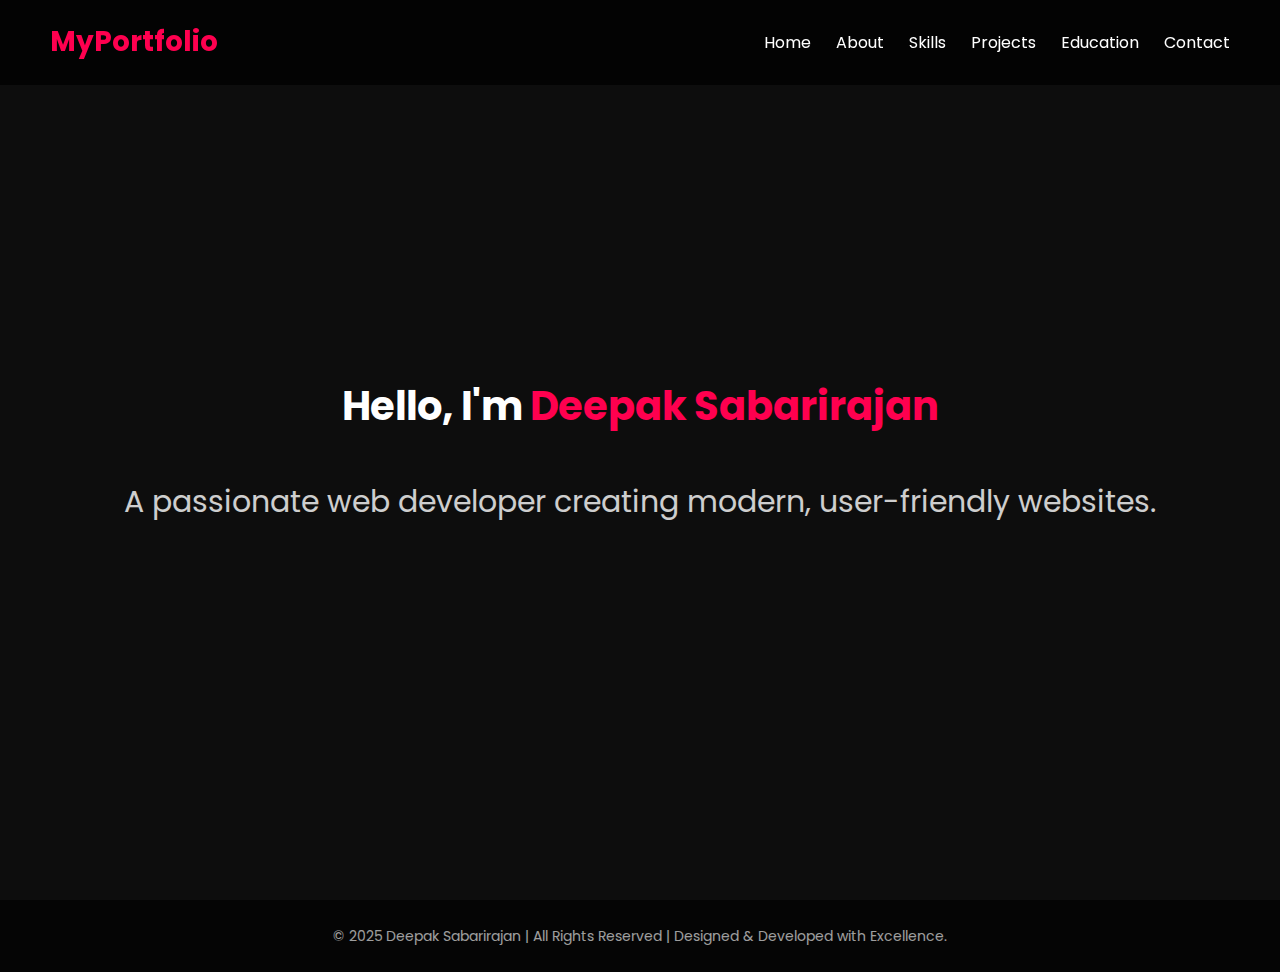
<file: index.html>
<!DOCTYPE html>
<html lang="en">

<head>
    <meta charset="UTF-8">
    <meta name="viewport" content="width=device-width, initial-scale=1.0">
    <title>My Portfolio</title>
    <link rel="icon" type="image" href="./pf.png">
    <link href="https://fonts.googleapis.com/css2?family=Poppins:wght@300;500;700&display=swap" rel="stylesheet">
    <link rel="stylesheet" href="https://cdnjs.cloudflare.com/ajax/libs/font-awesome/6.5.2/css/all.min.css">
    <link rel="stylesheet" href="style.css">
</head>

<body>

    <nav>
        <h1>MyPortfolio</h1>
        <ul>
            <li><a href="index.html">Home</a></li>
            <li><a href="about.html">About</a></li>
            <li><a href="skills.html">Skills</a></li>
            <li><a href="projects.html">Projects</a></li>
            <li><a href="education.html">Education</a></li>
            <li><a href="contact.html">Contact</a></li>
        </ul>
    </nav>

    <section class="hero" id="home">
        <div>
            <h2>Hello, I'm <span>Deepak Sabarirajan </span></h2><br>
            <p style="font-size: 30px;">A passionate web developer creating modern, user-friendly websites.</p>
            <!-- <button>Hire Me</button>  -->
        </div>
    </section>


    <footer style="padding: 25px;">
        <p>&copy; 2025 Deepak Sabarirajan | All Rights Reserved | Designed & Developed with Excellence.</p>
    </footer>
</body>

</html>
</file>
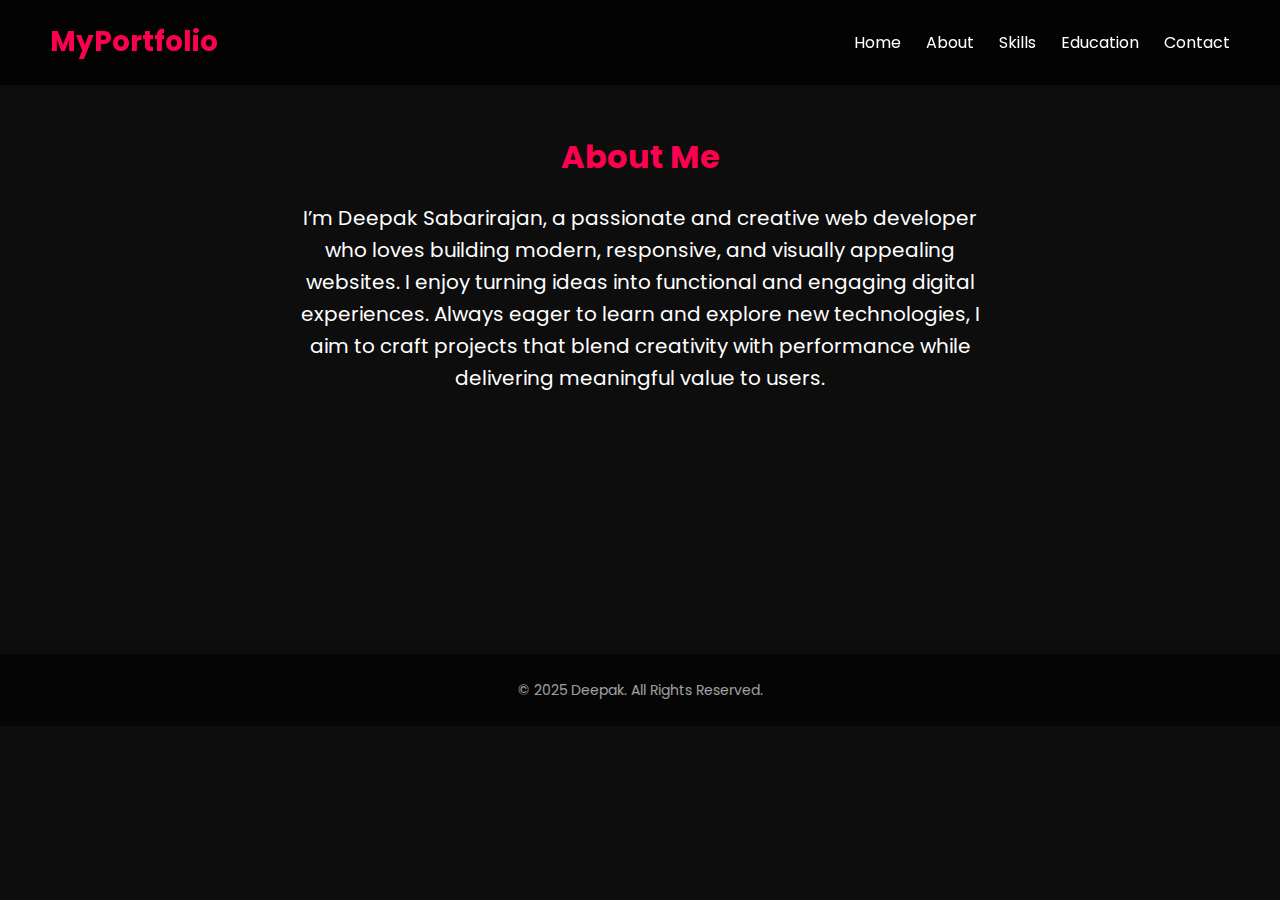
<file: about.html>
<!DOCTYPE html>
<html lang="en">
<head>
<meta charset="UTF-8">
<meta name="viewport" content="width=device-width, initial-scale=1.0">
<title>My Portfolio</title>
<link rel="icon" type="image" href="./pf.png">
<link href="https://fonts.googleapis.com/css2?family=Poppins:wght@300;500;700&display=swap" rel="stylesheet">
<link rel="stylesheet" href="https://cdnjs.cloudflare.com/ajax/libs/font-awesome/6.5.2/css/all.min.css">
<link rel="stylesheet" href="style.css">
</head>
<body>

<nav>
    <h1>MyPortfolio</h1>
    <ul>
        <li><a href="home.html">Home</a></li>
        <li><a href="about.html">About</a></li>
        <li><a href="skills.html">Skills</a></li>
        <!-- <li><a href="projects.html">Projects</a></li> -->
         <li><a href="education.html">Education</a></li>
        <li><a href="contact.html">Contact</a></li>

    </ul>
</nav>

<section class="about" id="about">
    
    <br><br>
    <h2>About Me</h2>
    <p style="font-size: 20px;">
        I’m Deepak Sabarirajan, a passionate and creative web developer who loves building modern, responsive, and visually appealing websites. I enjoy turning ideas into functional and engaging digital experiences. Always eager to learn and explore new technologies, I aim to craft projects that blend creativity with performance while delivering meaningful value to users.
    </p>
</section>
<br><br><br><br><br><br><br>
<footer style="padding: 25px;">
    <p>© 2025 Deepak. All Rights Reserved.</p>
</footer>

</body>
</html>
</file>
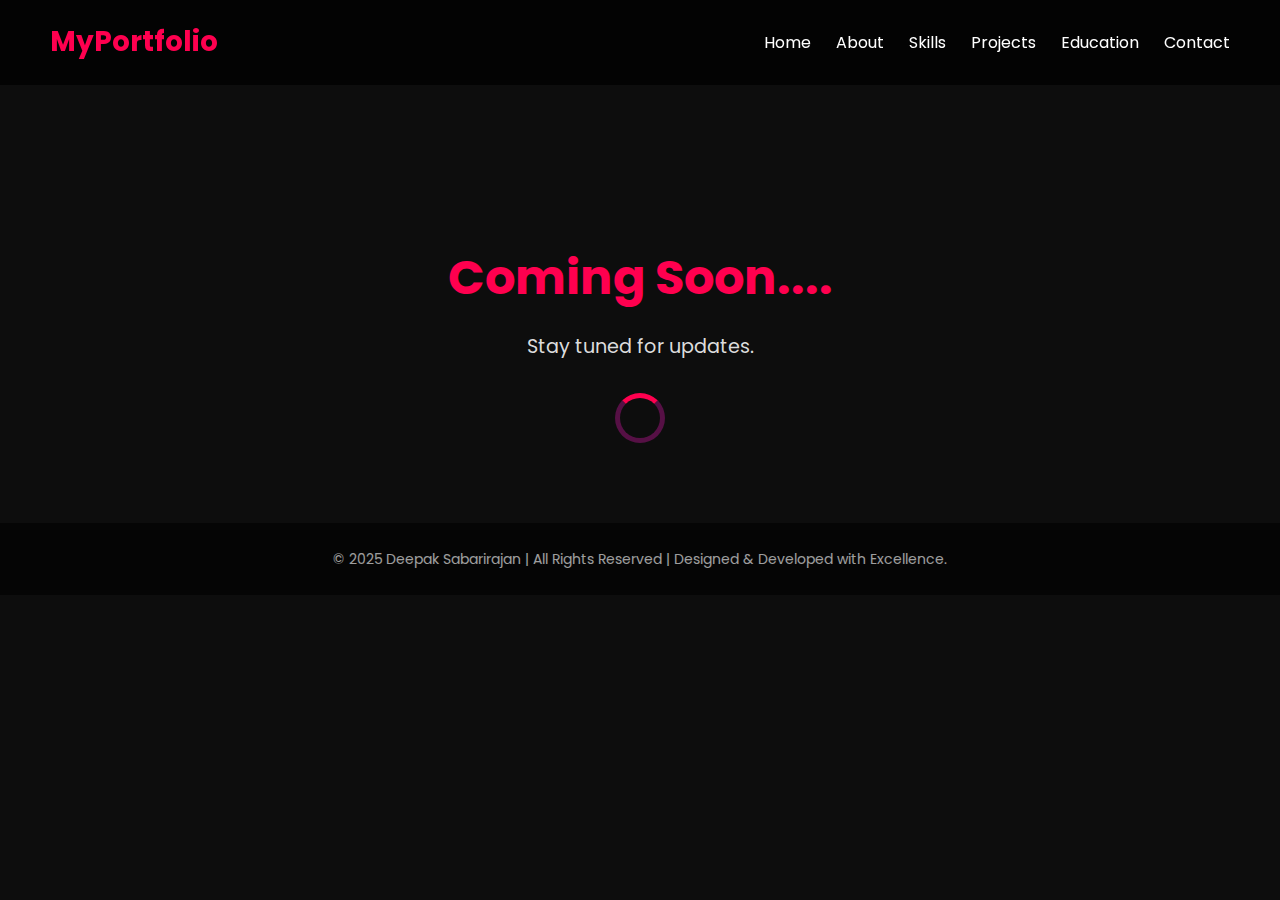
<file: comingsoon.html>
<!DOCTYPE html>
<html lang="en">
<head>
<meta charset="UTF-8">
<meta name="viewport" content="width=device-width, initial-scale=1.0">
<title>Comingsoon...</title>
<link rel="icon" type="image" href="./pf.png">
<link href="https://fonts.googleapis.com/css2?family=Poppins:wght@300;500;700&display=swap" rel="stylesheet">
<link rel="stylesheet" href="https://cdnjs.cloudflare.com/ajax/libs/font-awesome/6.5.2/css/all.min.css">
<link rel="stylesheet" href="style.css">

</head>
<body>
<nav>
    <h1>MyPortfolio</h1>
    <ul>
        <li><a href="index.html">Home</a></li>
        <li><a href="about.html">About</a></li>
        <li><a href="skills.html">Skills</a></li>
        <li><a href="./comingsoon.html">Projects</a></li> 
        <li><a href="education.html">Education</a></li>
        <li><a href="contact.html">Contact</a></li>
    </ul>
</nav>
<section class="comsoon">
    <div class="coming-soon">
        <h1>Coming Soon....</h1>
        <p>Stay tuned for updates.</p>
        <div class="loader"></div>
    </div>
</section>


<footer style="padding: 25px;">
    <p>&copy; 2025 Deepak Sabarirajan | All Rights Reserved | Designed & Developed with Excellence.</p>
</footer>

</body>
</html>
</file>
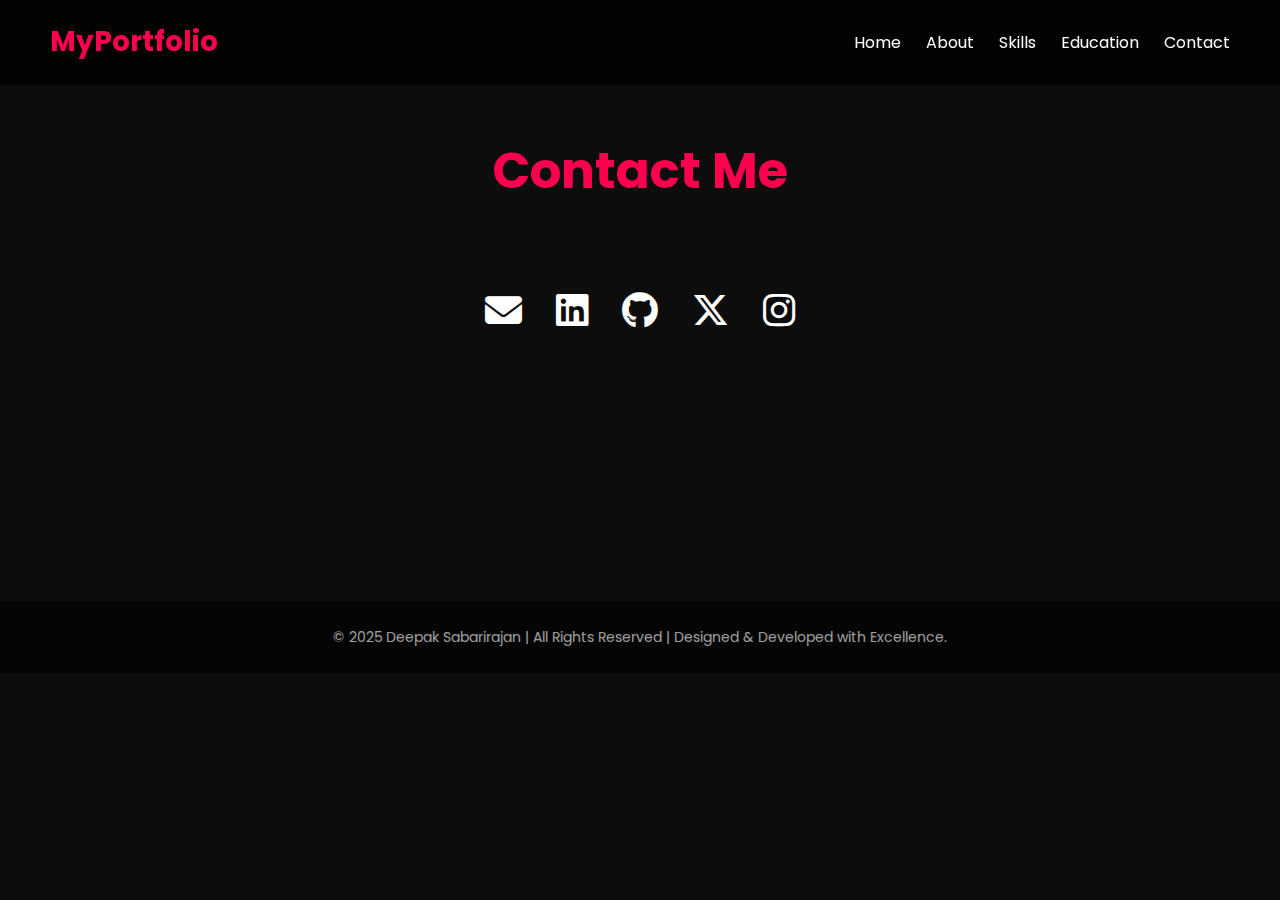
<file: contact.html>
<!DOCTYPE html>
<html lang="en">
<head>
<meta charset="UTF-8">
<meta name="viewport" content="width=device-width, initial-scale=1.0">
<title>My Portfolio</title>
<link rel="icon" type="image" href="./pf.png">
<link href="https://fonts.googleapis.com/css2?family=Poppins:wght@300;500;700&display=swap" rel="stylesheet">
<link rel="stylesheet" href="https://cdnjs.cloudflare.com/ajax/libs/font-awesome/6.5.2/css/all.min.css">
<link rel="stylesheet" href="style.css">

</head>
<body>
<nav>
    <h1>MyPortfolio</h1>
    <ul>
        <li><a href="index.html">Home</a></li>
        <li><a href="about.html">About</a></li>
        <li><a href="skills.html">Skills</a></li>
       <!-- <li><a href="projects.html">Projects</a></li> -->
        <li><a href="education.html">Education</a></li>
        <li><a href="contact.html">Contact</a></li>
    </ul>
</nav>
<section class="contact" id="contact">
    <br><br>
    <h2 style="color:#ff004f;font-size: 50px;">Contact Me</h2><br><br>

<div class="social-icons">
    <a href="https://mail.google.com/mail/?view=cm&fs=1&to=deepaksabari0616@gmail.com" target="_blank"><i class="fa-solid fa-envelope"></i></a>
    <a href="https://linkedin.com/in/deepak-sabarirajan-m-487a38362" target="_blank" ><i class="fa-brands fa-linkedin"></i></a>
    <a href="https://github.com/Deepak-0616" target="_blank"><i class="fa-brands fa-github"></i></a>
    <a href="https://x.com/KAKAROT953627" target="_blank"><i class="fa-brands fa-x-twitter"></i></a>
    <a href="https://instagram.com/mdsr_0616" target="_blank"><i class="fa-brands fa-instagram"></i></a>
</div>

</section>

<br><br><br><br><br><br><br>
<footer style="padding: 25px;">
    <p>&copy; 2025 Deepak Sabarirajan | All Rights Reserved | Designed & Developed with Excellence.</p>
</footer>

</body>
</html>
</file>
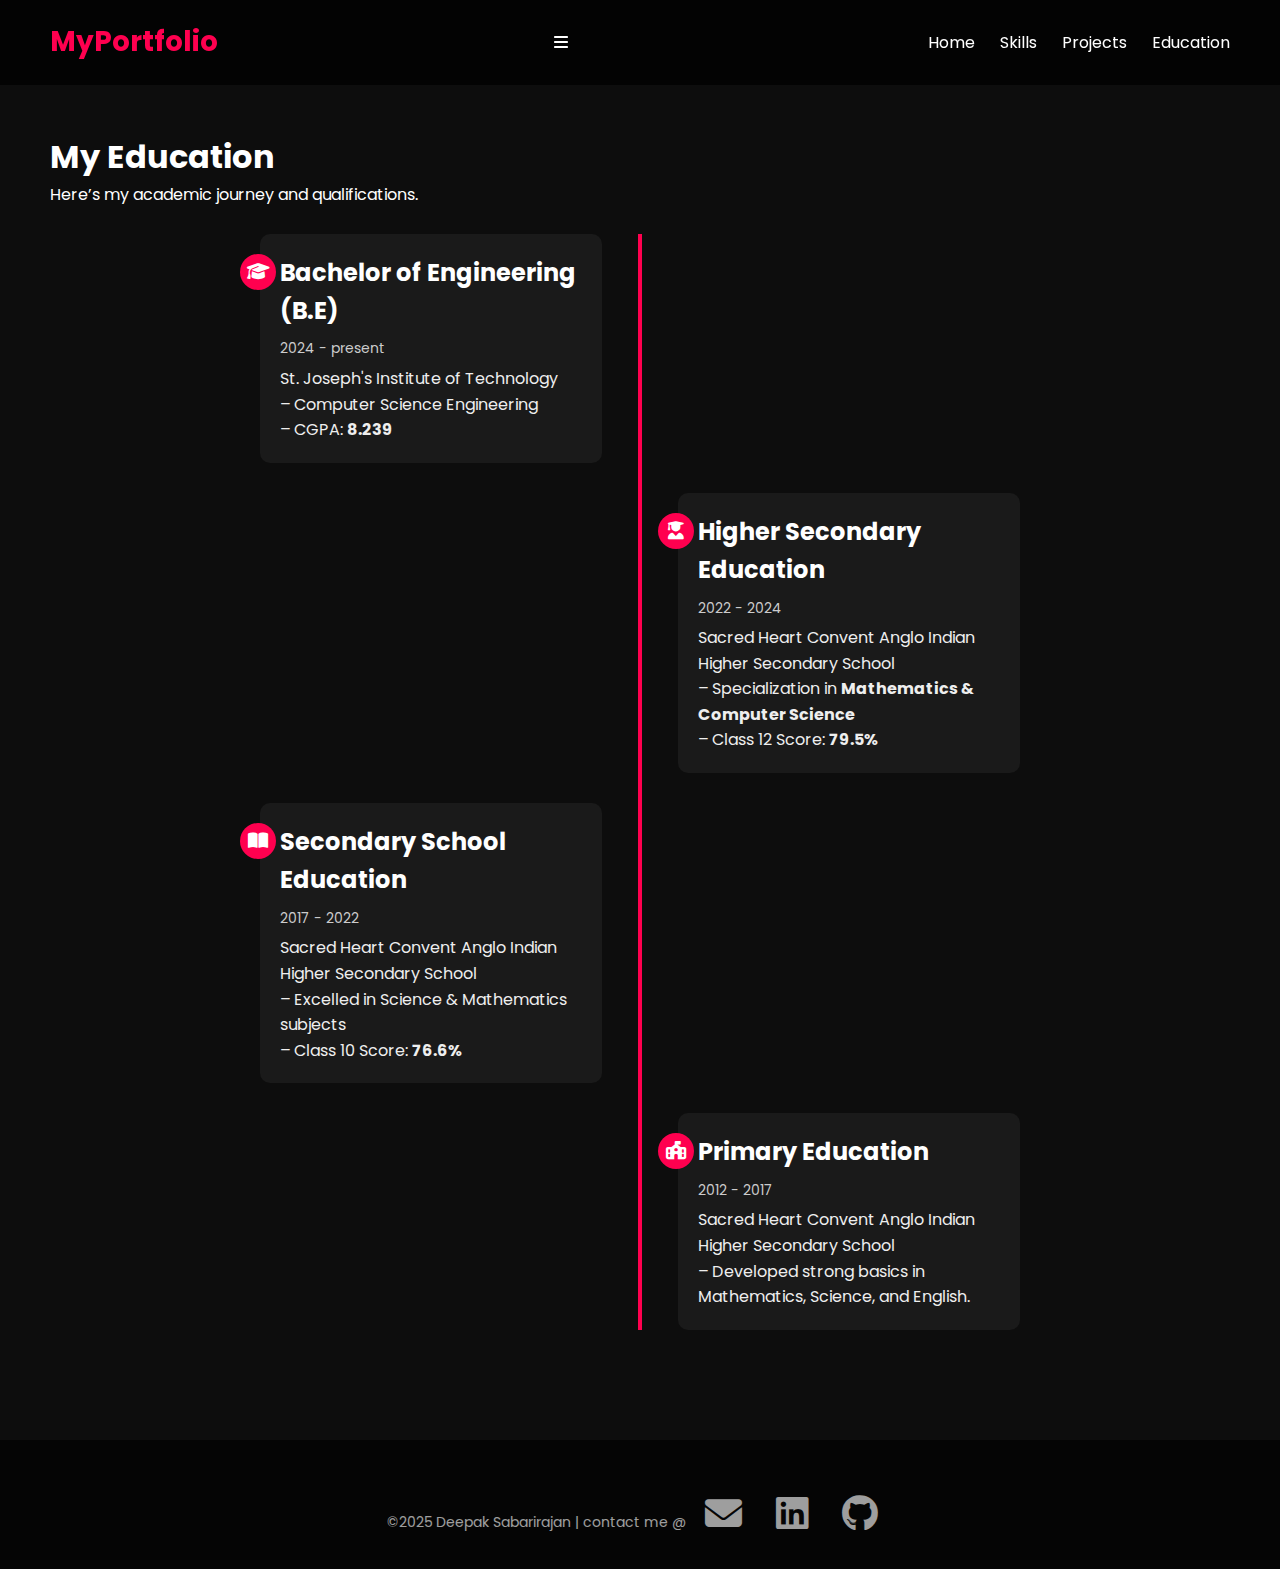
<file: education.html>
<!DOCTYPE html>
<html lang="en">

<head>
    <meta charset="UTF-8">
    <meta name="viewport" content="width=device-width, initial-scale=1.0">
    <title>My Education</title>
    <link rel="icon" type="image" href="./img/pf.png">
    <link href="https://fonts.googleapis.com/css2?family=Poppins:wght@300;500;700&display=swap" rel="stylesheet">
    <link rel="stylesheet" href="https://cdnjs.cloudflare.com/ajax/libs/font-awesome/6.5.0/css/all.min.css">
    <link rel="stylesheet" href="style.css">
</head>

<body>
    <nav>
        <h1>MyPortfolio</h1>

        <div class="menu-toggle" id="menuToggle">
            <i class="fa-solid fa-bars"></i>
        </div>

        <ul id="navLinks">
            <li><a href="index.html">Home</a></li>
            <li><a href="skills.html">Skills</a></li>
            <li><a href="projects.html">Projects</a></li>
            <li><a href="education.html">Education</a></li>
           
        </ul>
    </nav>
    <section>
        <div class="education-container">
            <br><br>
            <h1>My Education</h1>
            <p>Here’s my academic journey and qualifications.</p><br>

            <div class="timeline">
                <div class="timeline-item">
                    <div class="timeline-icon"><i class="fa-solid fa-graduation-cap"></i></div>
                    <div class="timeline-content">
                        <h2>Bachelor of Engineering (B.E)</h2>
                        <span>2024 - present</span>
                        <p>St. Joseph's Institute of Technology<br>
                            – Computer Science Engineering<br>
                            – CGPA: <strong>8.239</strong></p>
                    </div>
                </div>
                <div class="timeline-item">
                    <div class="timeline-icon"><i class="fa-solid fa-user-graduate"></i></div>
                    <div class="timeline-content">
                        <h2>Higher Secondary Education</h2>
                        <span>2022 - 2024</span>
                        <p>Sacred Heart Convent Anglo Indian Higher Secondary School<br>
                            – Specialization in <strong>Mathematics & Computer Science</strong><br>
                            – Class 12 Score: <strong>79.5%</strong></p>
                    </div>
                </div>
                <div class="timeline-item">
                    <div class="timeline-icon"><i class="fa-solid fa-book-open"></i></div>
                    <div class="timeline-content">
                        <h2>Secondary School Education</h2>
                        <span>2017 - 2022</span>
                        <p>Sacred Heart Convent Anglo Indian Higher Secondary School<br>
                            – Excelled in Science & Mathematics subjects<br>
                            – Class 10 Score: <strong>76.6%</strong></p>
                    </div>
                </div>
                <div class="timeline-item">
                    <div class="timeline-icon"><i class="fa-solid fa-school-flag"></i></div>
                    <div class="timeline-content">
                        <h2>Primary Education</h2>
                        <span>2012 - 2017</span>
                        <p>Sacred Heart Convent Anglo Indian Higher Secondary School<br>
                            – Developed strong basics in Mathematics, Science, and English.</p>
                    </div>
                </div>

            </div>
        </div>
    </section>

    <footer style="padding: 25px;">
        <p> <div class="social-icons">&copy;2025 Deepak Sabarirajan | contact me @
            <a href="https://mail.google.com/mail/?view=cm&fs=1&to=mdsroffical0616@gmail.com" target="_blank"><i
                    class="fa-solid fa-envelope"></i></a>
            <a href="https://linkedin.com/in/deepak-sabarirajan-m-487a38362" target="_blank"><i
                    class="fa-brands fa-linkedin"></i></a>
            <a href="https://github.com/Deepak-0616" target="_blank"><i class="fa-brands fa-github"></i></a>

        </div></p>
    </footer>

    <script>
        const menuToggle = document.getElementById("menuToggle");
        const navLinks = document.getElementById("navLinks");

        menuToggle.addEventListener("click", () => {
            navLinks.classList.toggle("active");
        });
    </script>
</body>

</html>
</file>
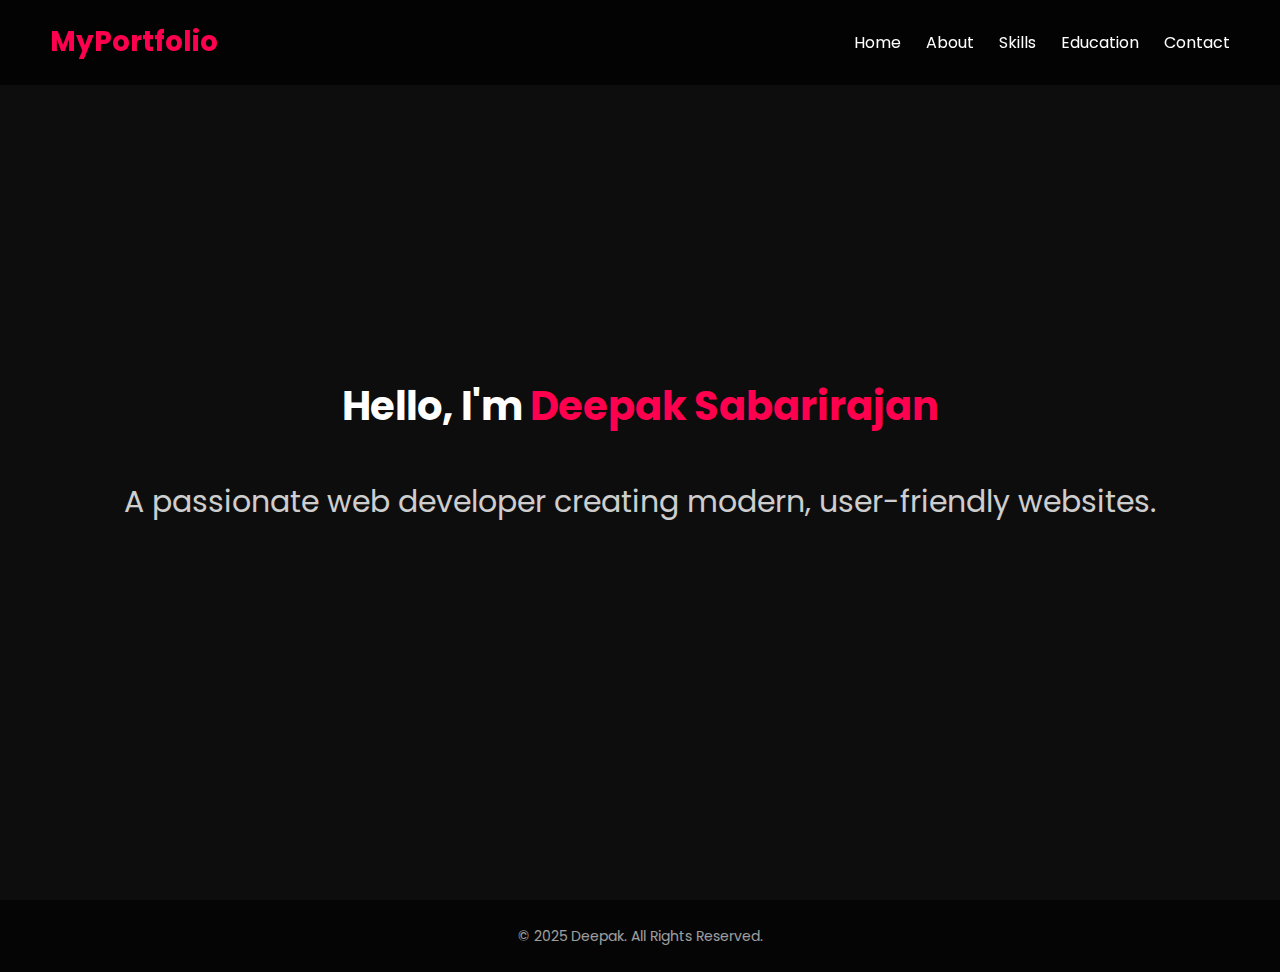
<file: home.html>
<!DOCTYPE html>
<html lang="en">
<head>
<meta charset="UTF-8">
<meta name="viewport" content="width=device-width, initial-scale=1.0">
<title>My Portfolio</title>
<link rel="icon" type="image" href="./pf.png">
<link href="https://fonts.googleapis.com/css2?family=Poppins:wght@300;500;700&display=swap" rel="stylesheet">
<link rel="stylesheet" href="https://cdnjs.cloudflare.com/ajax/libs/font-awesome/6.5.2/css/all.min.css">
<link rel="stylesheet" href="style.css">
</head>
<body>

    <nav>
    <h1>MyPortfolio</h1>
    <ul>
        <li><a href="home.html">Home</a></li>
        <li><a href="about.html">About</a></li>
        <li><a href="skills.html">Skills</a></li>
        <!-- <li><a href="projects.html">Projects</a></li> -->
         <li><a href="education.html">Education</a></li>
        <li><a href="contact.html">Contact</a></li>
    </ul>
</nav>

<section class="hero" id="home">
    <div>
        <h2>Hello, I'm <span>Deepak Sabarirajan </span></h2><br>
        <p style="font-size: 30px;">A passionate web developer creating modern, user-friendly websites.</p>
        <!-- <button>Hire Me</button> -->
    </div>
</section>

    
<footer style="padding: 25px;">
    <p>© 2025 Deepak. All Rights Reserved.</p>
</footer>

</body>
</html>
</file>
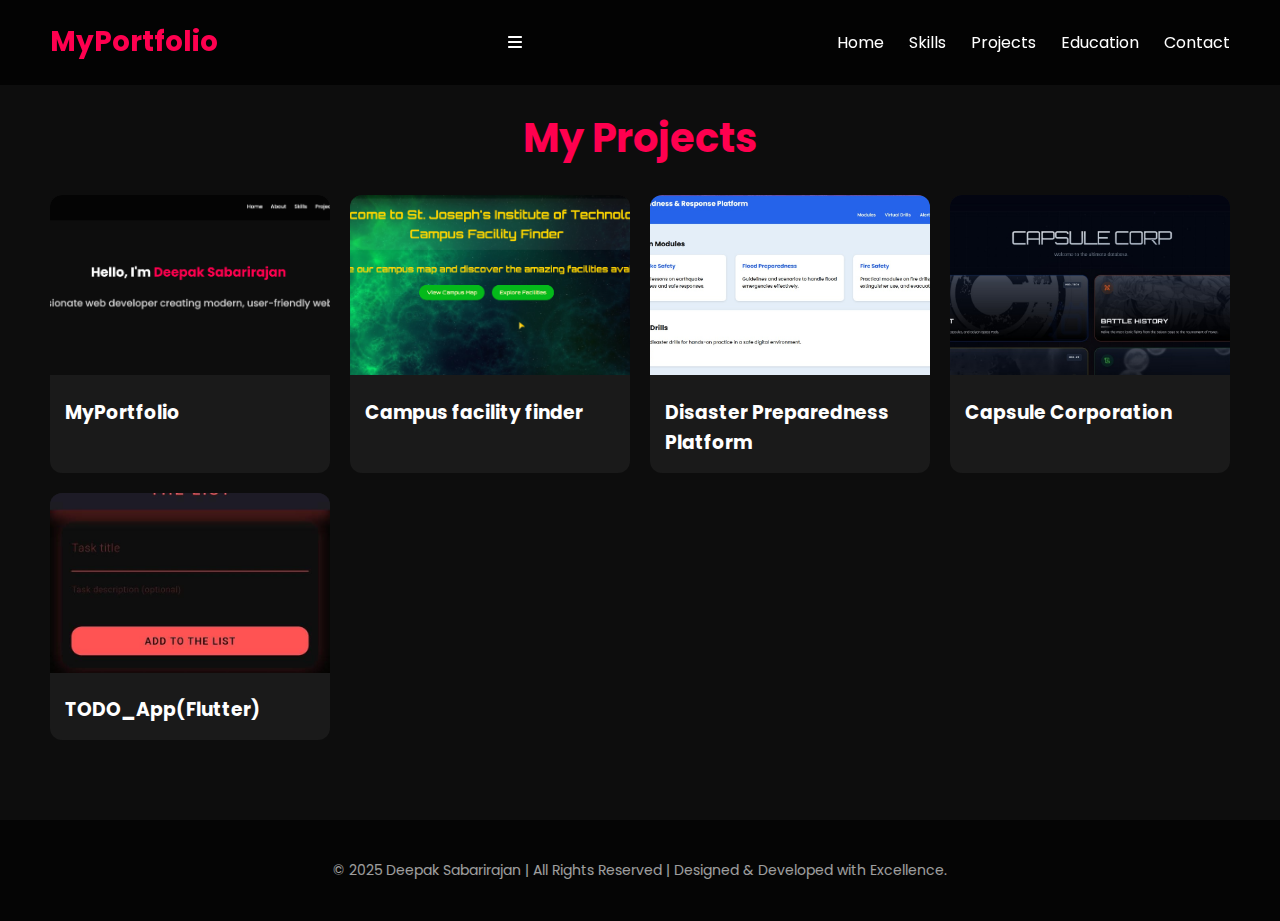
<file: projects.html>
<!DOCTYPE html>
<html lang="en">

<head>
    <meta charset="UTF-8">
    <meta name="viewport" content="width=device-width, initial-scale=1.0">
    <title>My Projects</title>
    <link rel="icon" type="image" href="./img/pf.png">
    <link href="https://fonts.googleapis.com/css2?family=Poppins:wght@300;500;700&display=swap" rel="stylesheet">
    <link rel="stylesheet" href="https://cdnjs.cloudflare.com/ajax/libs/font-awesome/6.5.2/css/all.min.css">
    <link rel="stylesheet" href="style.css">
</head>

<body>

    <nav>
        <h1>MyPortfolio</h1>

        <div class="menu-toggle" id="menuToggle">
            <i class="fa-solid fa-bars"></i>
        </div>

        <ul id="navLinks">
            <li><a href="index.html">Home</a></li>
            <li><a href="skills.html">Skills</a></li>
            <li><a href="projects.html">Projects</a></li>
            <li><a href="education.html">Education</a></li>
            <li><a href="contact.html">Contact</a></li>
        </ul>
    </nav>
    <br>
    <section id="projects">
        <h2 style="text-align:center; color:#ff004f; font-size: 40px;">My Projects</h2><br>
        <div class="projects">
            <div class="project-card">
                <a href="https://deepak-0616.github.io/portfolio/" target="_blank"> <img src="./img/portfolio.png"
                        alt="Project"></a>
                <h3>MyPortfolio</h3>
            </div>
            <div class="project-card">
                <a href="https://deepak-0616.github.io/campus_facility_finder/" target="_blank"><img src="./img/CFF.png"
                        alt="Project"></a>
                <h3>Campus facility finder</h3>
            </div>
            <div class="project-card">
                <a href="https://deepak-0616.github.io/disaster_preparedness_platform/" target="_blank"><img
                        src="./img/dis_pre.jpg" alt="Project"></a>
                <h3>Disaster Preparedness Platform</h3>
            </div>
            <div class="project-card">
                <a href="https://replit.com/@kakarot0616/Capsulecorp?s=app" target="_blank"><img
                        src="./img/cap_corp.jpg" alt="Project"></a>
                <h3>Capsule Corporation</h3>
            </div>
            <div class="project-card">
                <a href="https://github.com/Deepak-0616/todo_flutter_app/releases/download/v1.0.0/app-release.apk" target="_blank"><img
                        src="./img/todo_app.jpeg" alt="Project"></a>
                <h3>TODO_App(Flutter)</h3>
            </div>
        </div>
    </section>

    <footer style="padding: 39px;">
        <p>&copy; 2025 Deepak Sabarirajan | All Rights Reserved | Designed & Developed with Excellence.</p>
    </footer>
    <script>
        const menuToggle = document.getElementById("menuToggle");
        const navLinks = document.getElementById("navLinks");

        menuToggle.addEventListener("click", () => {
            navLinks.classList.toggle("active");
        });
    </script>
</body>

</html>
</file>
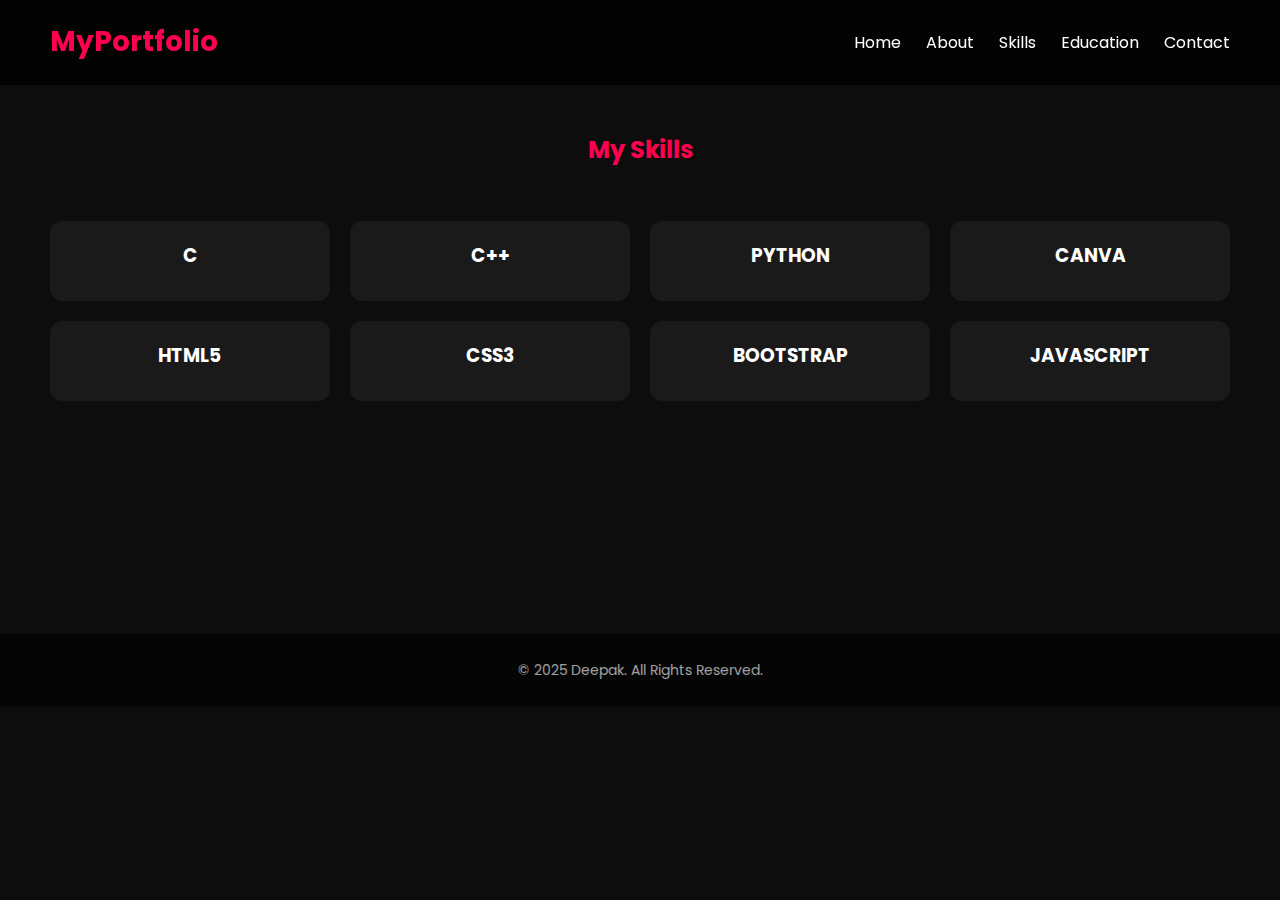
<file: skills.html>
<!DOCTYPE html>
<html lang="en">
<head>
<meta charset="UTF-8">
<meta name="viewport" content="width=device-width, initial-scale=1.0">
<title>My Portfolio</title>
<link rel="icon" type="image" href="./pf.png">
<link href="https://fonts.googleapis.com/css2?family=Poppins:wght@300;500;700&display=swap" rel="stylesheet">
<link rel="stylesheet" href="https://cdnjs.cloudflare.com/ajax/libs/font-awesome/6.5.2/css/all.min.css">
<link rel="stylesheet" href="style.css">
</head>
<body>

    <nav>
    <h1>MyPortfolio</h1>
    <ul>
        <li><a href="index.html">Home</a></li>
        <li><a href="about.html">About</a></li>
        <li><a href="skills.html">Skills</a></li>
        <li><a href="education.html">Education</a></li>
        <li><a href="contact.html">Contact</a></li>
    </ul>
</nav>



    <section id="skills">
        <br><br>
    <h2 style="text-align:center; color:#ff004f;">My Skills</h2><br>
    <br><div class="skills">
        <div class="skill-card"><h3> C</h3></div>
        <div class="skill-card"><h3>C++</h3></div>
        <div class="skill-card"><h3>PYTHON</h3></div>
        <div class="skill-card"><h3>CANVA</h3></div>
        <div class="skill-card"><h3>HTML5</h3></div>
        <div class="skill-card"><h3>CSS3</h3></div>
        <div class="skill-card"><h3>BOOTSTRAP</h3></div>
        <div class="skill-card"><h3>JAVASCRIPT</h3></div>
        

    </div>
</section>


<br><br><br><br><br><br>
<footer style="padding: 25px;">
    <p>© 2025 Deepak. All Rights Reserved.</p>
</footer>

</body>
</html>
</file>
<file: style.css>
/* Global Reset */
* {
    margin: 0;
    padding: 0;
    box-sizing: border-box;
    font-family: 'Poppins', sans-serif;
}

/* Body */
body {
    background-color: #0d0d0d;
    color: #fff;
    line-height: 1.6;
}

/* Navigation */
nav {
    display: flex;
    justify-content: space-between;
    align-items: center;
    padding: 20px 50px;
    position: fixed;
    width: 100%;
    background: rgba(0,0,0,0.7);
    backdrop-filter: blur(10
    px);
    z-index: 1000;
}

nav h1 {
    color: #ff004f;
    font-size: 28px;
}

nav ul {
    display: flex;
    list-style: none;
}

nav ul li {
    margin-left: 25px;
}

nav ul li a {
    color: white;
    text-decoration: none;
    font-size: 16px;
    transition: 0.3s;
}

nav ul li a:hover {
    color: #ff004f;
}

/* Hero Section */
.hero {
    height: 100vh;
    display: flex;
    justify-content: center;
    align-items: center;
    text-align: center;
    padding: 0 20px;
}

.hero h2 {
    font-size: 40px;
    animation: fadeInUp 1s ease forwards;
}

.hero h2 span {
    color: #ff004f;
}

.hero p {
    font-size: 18px;
    margin-top: 15px;
    opacity: 0.8;
}

.hero button {
    background: #ff004f;
    color: white;
    padding: 12px 25px;
    border: none;
    margin-top: 20px;
    font-size: 16px;
    cursor: pointer;
    border-radius: 30px;
    transition: 0.3s;
}

.hero button:hover {
    background: white;
    color: #ff004f;
}

/* Sections */
section {
    padding: 80px 50px;
}

/* About */
.about {
    max-width: 800px;
    margin: auto;
    text-align: center;
}

.about h2 {
    font-size: 32px;
    margin-bottom: 20px;
    color: #ff004f;
}

/* Skills */
.skills {
    display: flex;
    justify-content: center;
    flex-wrap: wrap;
    gap: 20px;
}

.skill-card {
    background: #1a1a1a;
    padding: 20px;
    border-radius: 12px;
    flex: 1 1 calc(25% - 40px);
    min-width: 200px;
    text-align: center;
    transition: 0.3s;
}

.skill-card:hover {
    transform: translateY(-8px);
    background: #ff004f;
}

.skill-card h3 {
    margin-bottom: 10px;
}

/* Projects */
.projects {
    display: grid;
    grid-template-columns: repeat(auto-fit, minmax(280px, 1fr));
    gap: 20px;
}

.project-card {
    background: #1a1a1a;
    border-radius: 12px;
    overflow: hidden;
    transition: 0.3s;
}

.project-card:hover {
    transform: scale(1.03);
}

.project-card img {
    width: 100%;
    height: 180px;
    object-fit: cover;
}

.project-card h3 {
    padding: 15px;
}

/* Contact */
.contact {
    text-align: center;
}

.contact a {
    color: #ff004f;
    text-decoration: none;
    font-size: 18px;
}

/* Social Icons */
.social-icons {
    margin-top: 20px;
}

.social-icons a {
    color: white;
    font-size: 37px;
    margin: 0 15px;
    display: inline-block;
    transition: 0.3s ease-in-out;
}

.social-icons a:hover {
    color: #ff004f;
    transform: scale(1.2);
}

/* Timeline */
.timeline {
    position: relative;
    max-width: 800px;
    margin: auto;
    padding: 0 20px;
}

.timeline::after {
    content: '';
    position: absolute;
    width: 4px;
    background-color: #ff004f;
    top: 0;
    bottom: 0;
    left: 50%;
    margin-left: -2px;
}

.timeline-item {
    padding: 20px;
    position: relative;
    background: #1a1a1a;
    border-radius: 10px;
    width: 45%;
    margin-bottom: 30px;
    transition: 0.3s;
}

.timeline-item:hover {
    background: #ff004f;
    transform: translateY(-5px);
}

.timeline-item:nth-child(odd) {
    left: 0;
}

.timeline-item:nth-child(even) {
    left: 55%;
}


.timeline-icon {
    position: absolute;
    top: 20px;
    left: -20px;
    background: #ff004f;
    color: white;
    font-size: 18px;
    width: 36px;
    height: 36px;
    border-radius: 50%;
    display: flex;
    align-items: center;
    justify-content: center;
}

.timeline-content h2 {
    margin-bottom: 5px;
}

.timeline-content span {
    font-size: 14px;
    color: #ccc;
}

.timeline-content p {
    margin-top: 5px;
    color: #eee;
}

.coming-soon 
{
    text-align: center;
    margin-top: 160px;
}

.coming-soon h1 {
    font-size: 3rem;
    color: #ff004f;
    margin-bottom: 15px;
}

.coming-soon p {
    font-size: 1.2rem;
    color: #dcdcdc;
    margin-bottom: 30px;
}

.loader {
    border: 5px solid #fe18c54d;
    border-top: 5px solid #ff004f;
    border-radius: 50%;
    width: 50px;
    height: 50px;
    animation: spin 1s linear infinite;
    margin: auto;
}

@keyframes spin {
    0% { transform: rotate(0deg); }
    100% { transform: rotate(360deg); }
}

/* Footer */
footer {
    display: flex;
    flex-direction: column;
    background: #000;
    text-align: center;
    padding: 20px;
    font-size: 14px;
    opacity: 0.6;
}

/* Animations */
@keyframes fadeInUp {
    from { transform: translateY(20px); opacity: 0; }
    to { transform: translateY(0); opacity: 1; }
}

/* Responsive Styles */
@media (max-width: 992px) {
    .timeline-item {
        width: 100%;
        left: 0 !important;
    }
    .timeline::after {
        left: 20px;
    }
    .timeline-icon {
        left: -3px;
    }
}

@media (max-width: 768px) {
    nav {
        flex-direction: column;
        padding: 15px;
    }
    nav ul {
        margin-top: 10px;
        flex-wrap: wrap;
        justify-content: center;
    }
    .skills {
        flex-direction: column;
        align-items: center;
    }
    .timeline-item {
        padding-left: 50px;
    }
}

@media (max-width: 480px) {
    .hero h2 {
        font-size: 28px;
    }
    .hero p {
        font-size: 16px;
    }
    .hero button {
        font-size: 14px;
        padding: 10px 20px;
    }
}
</file>
